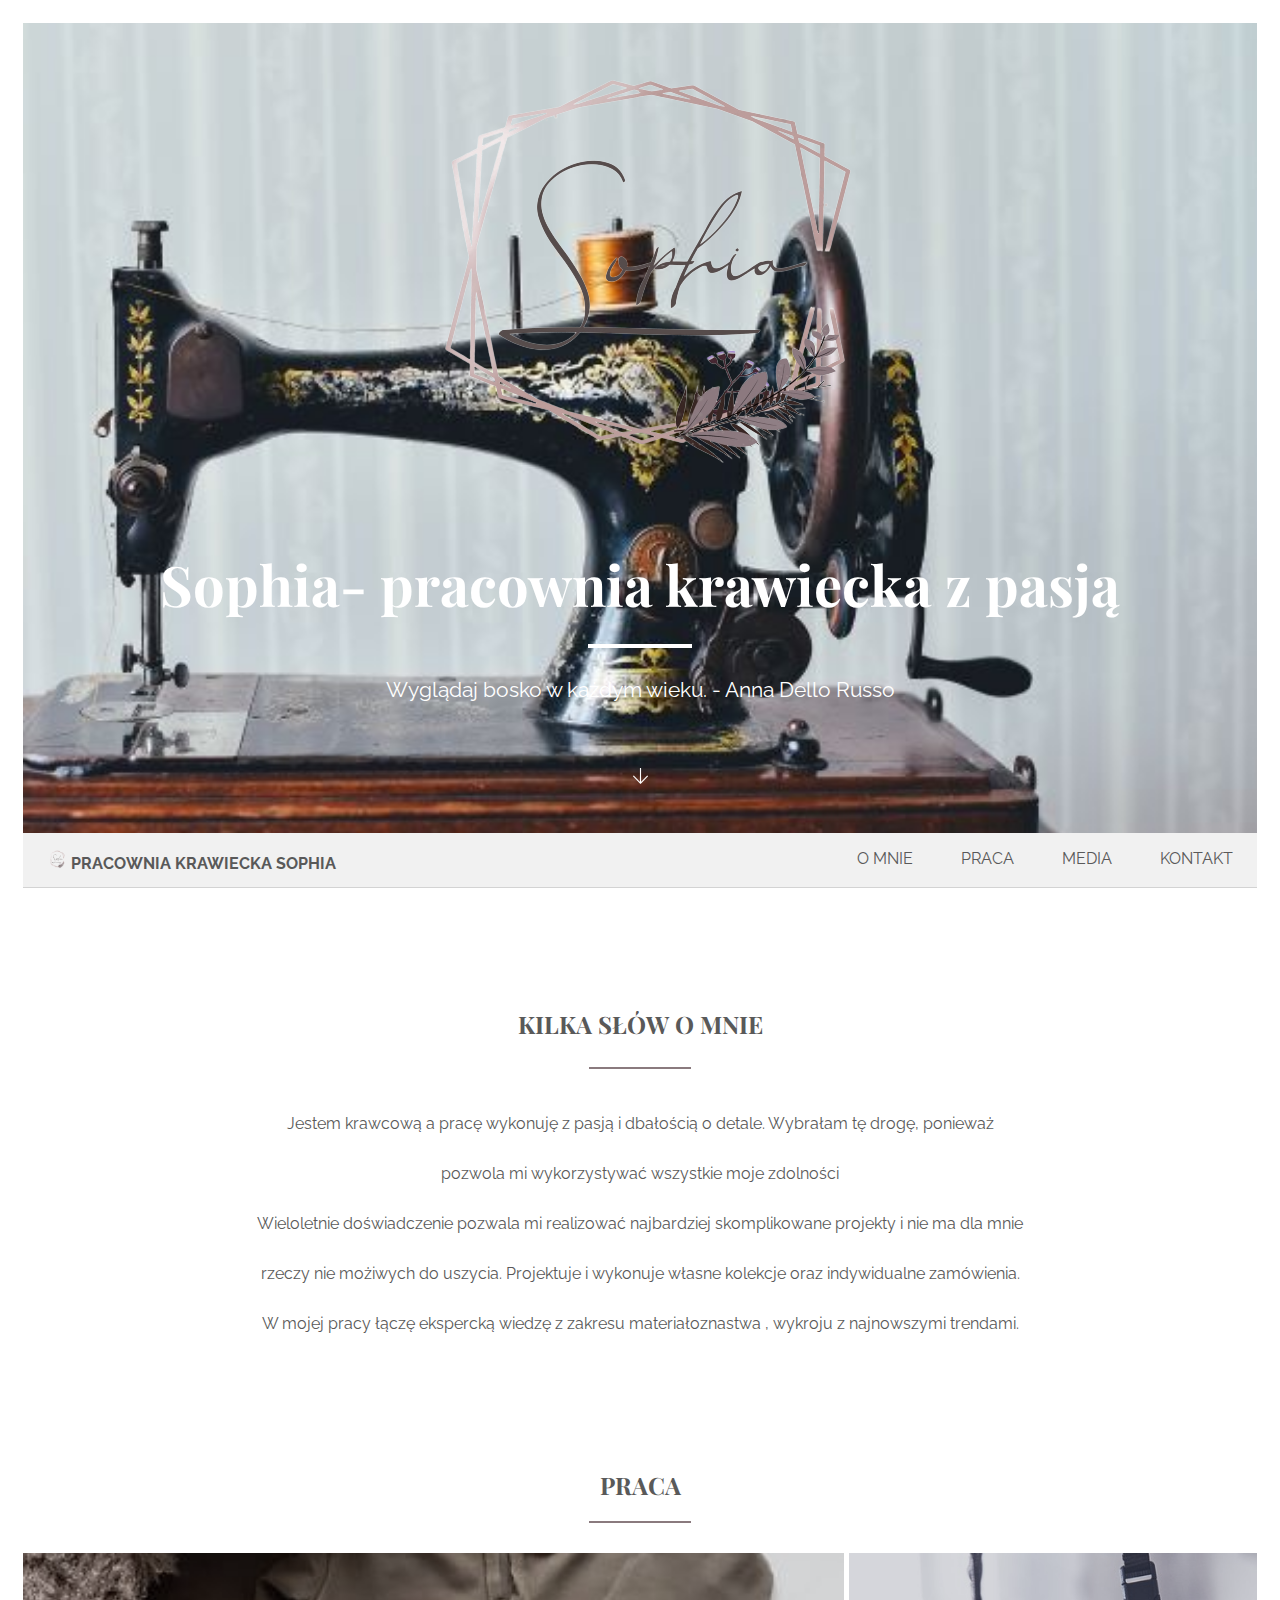
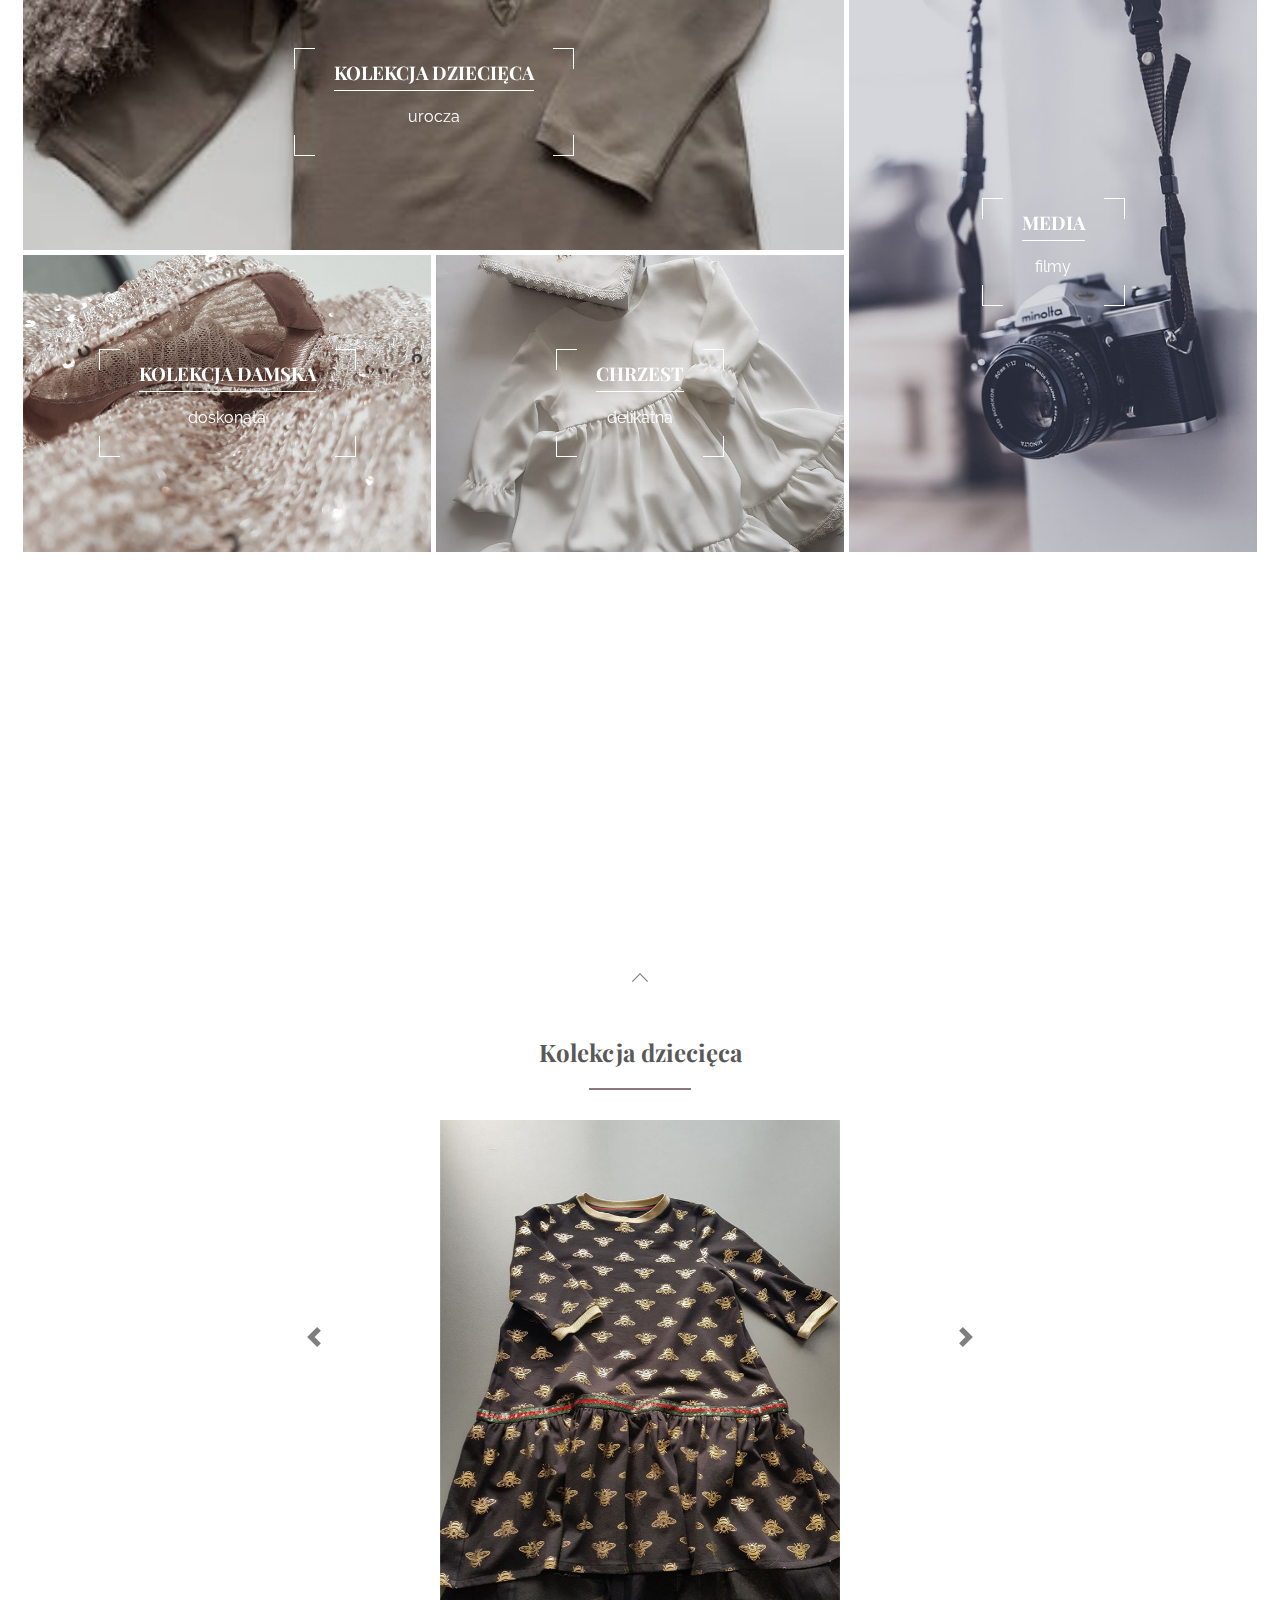
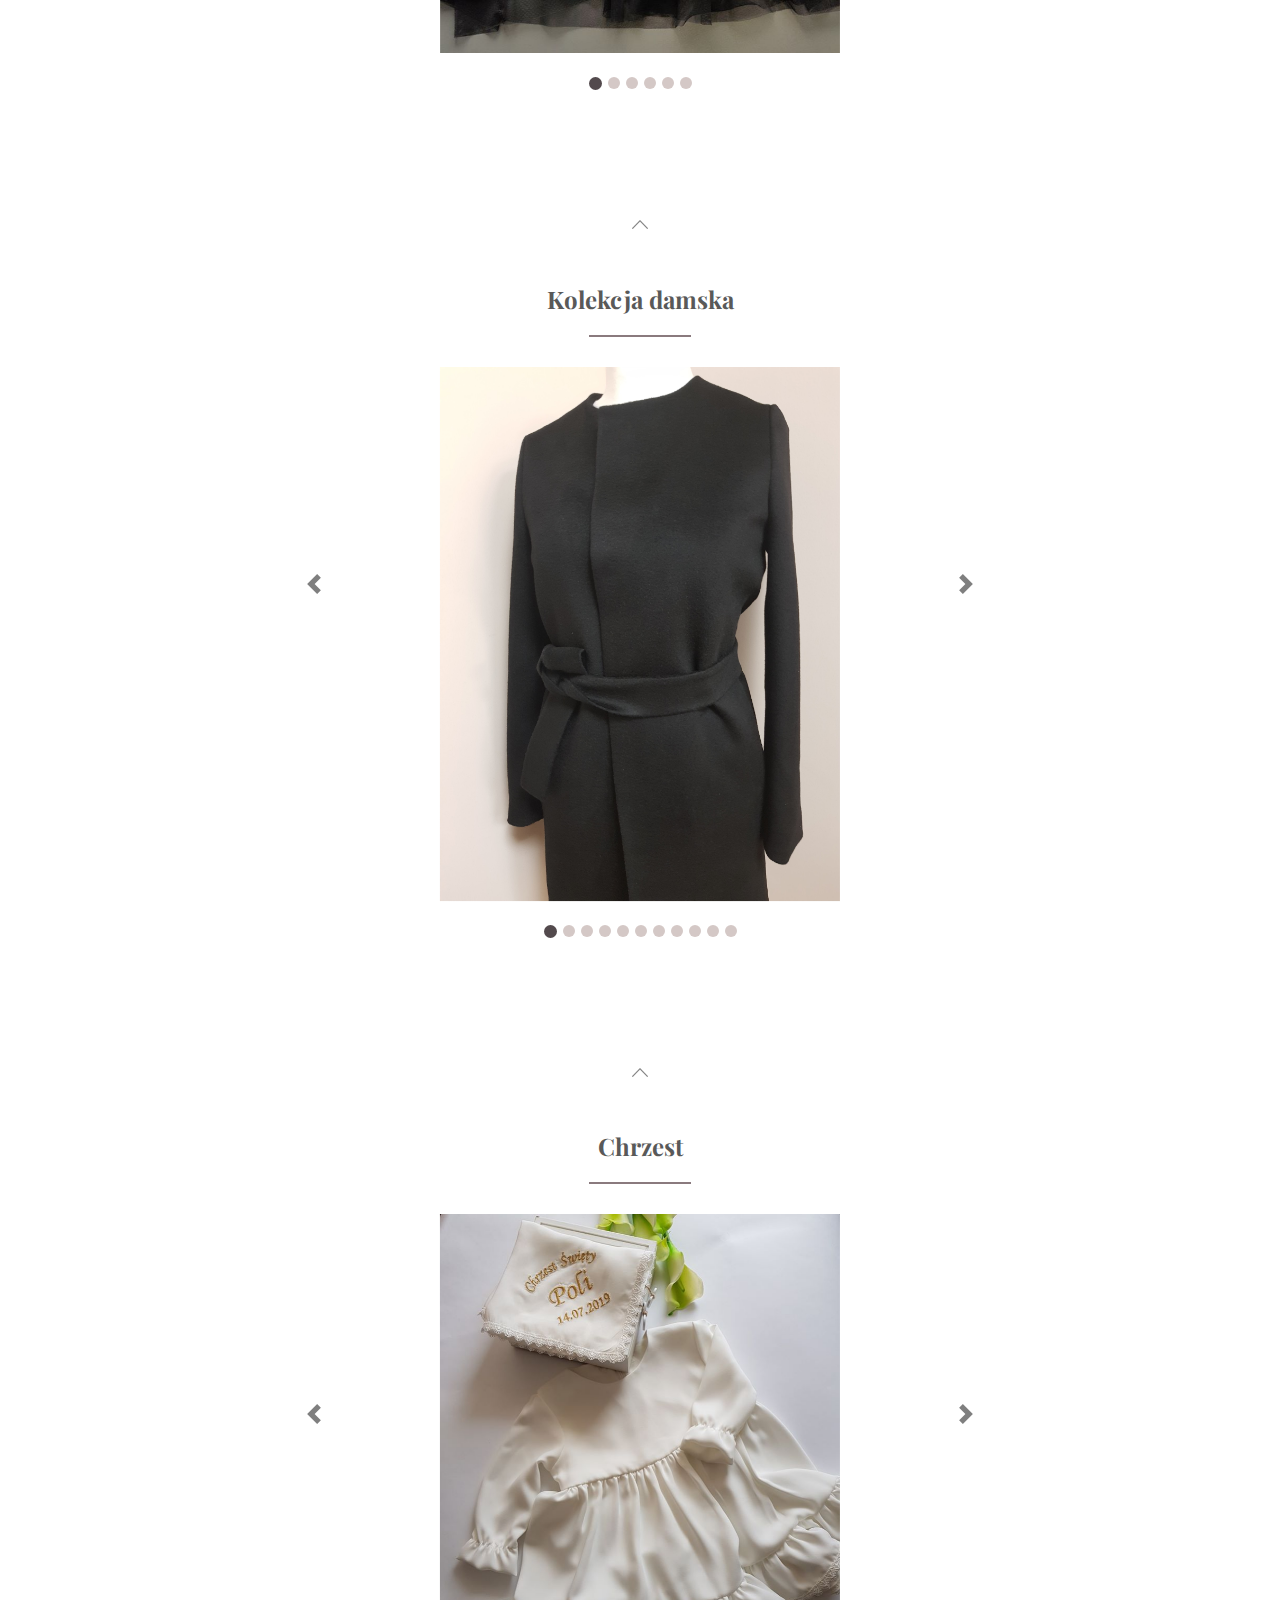
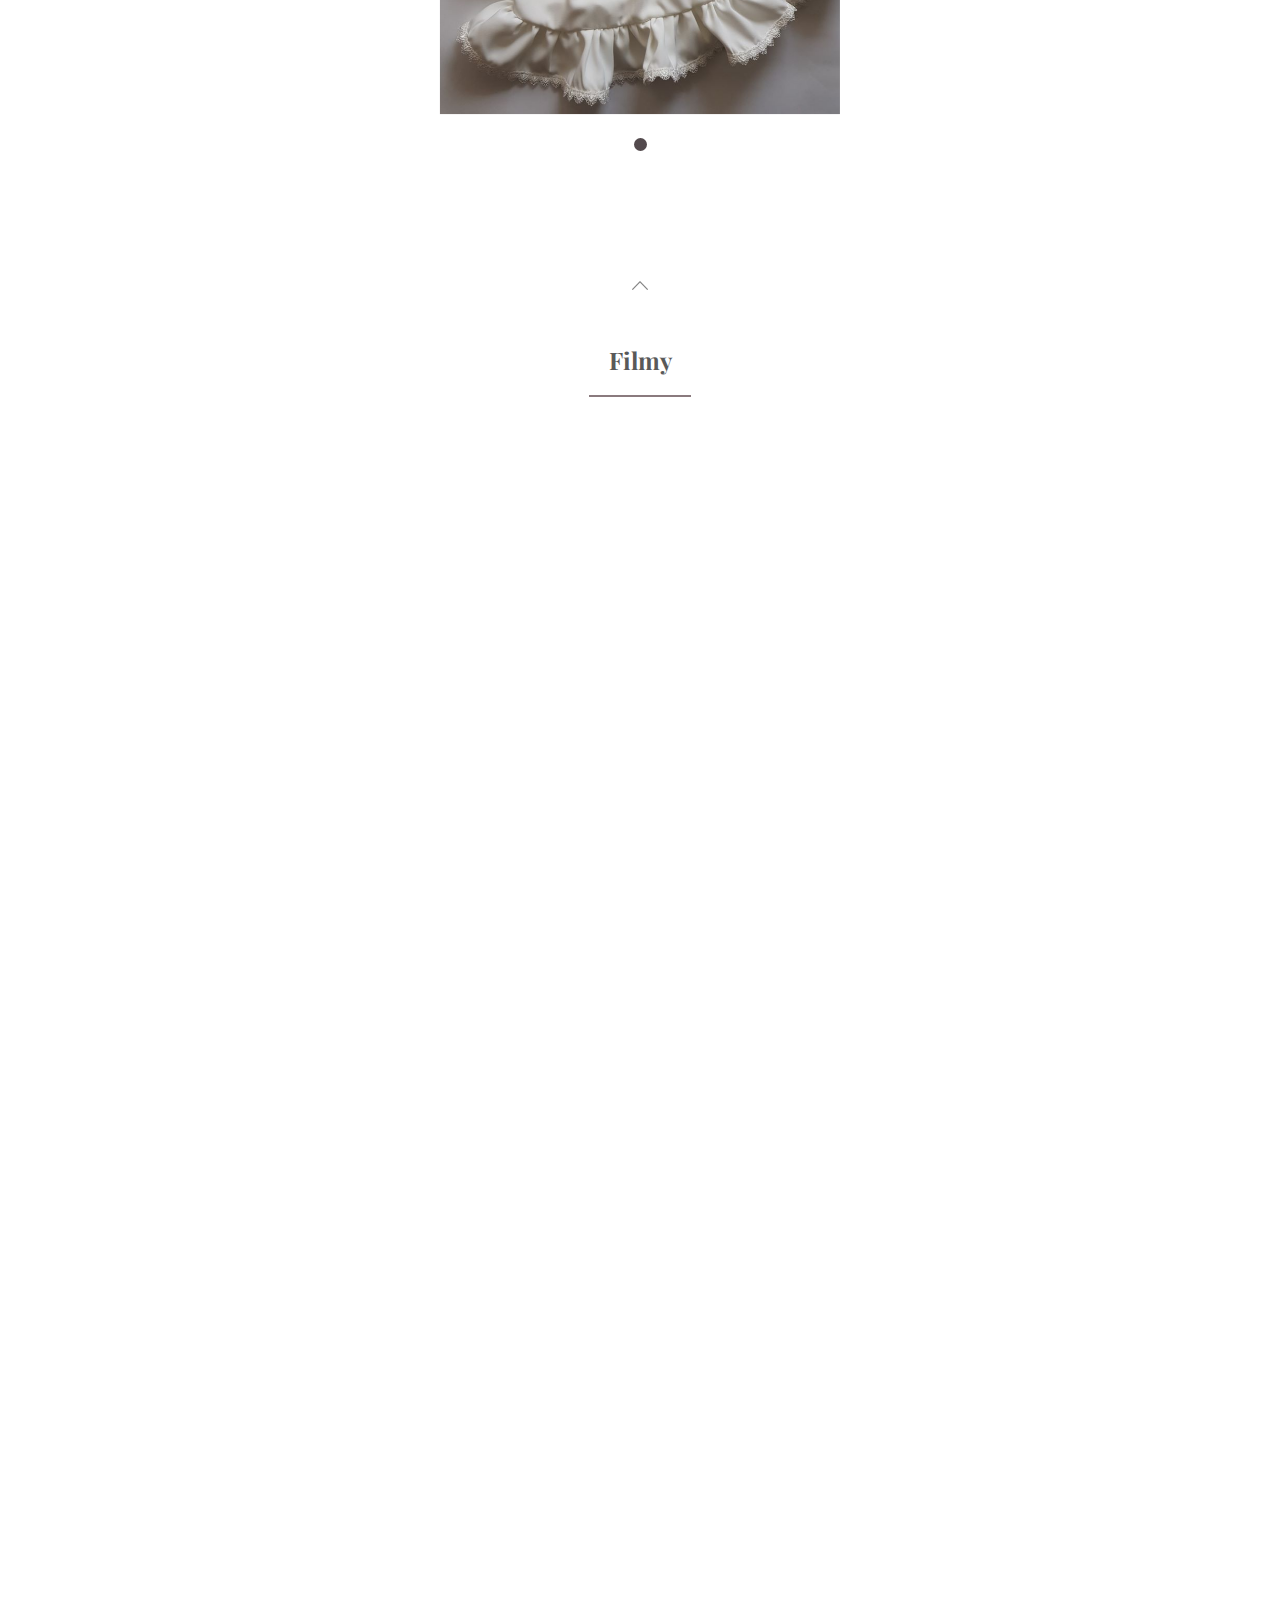
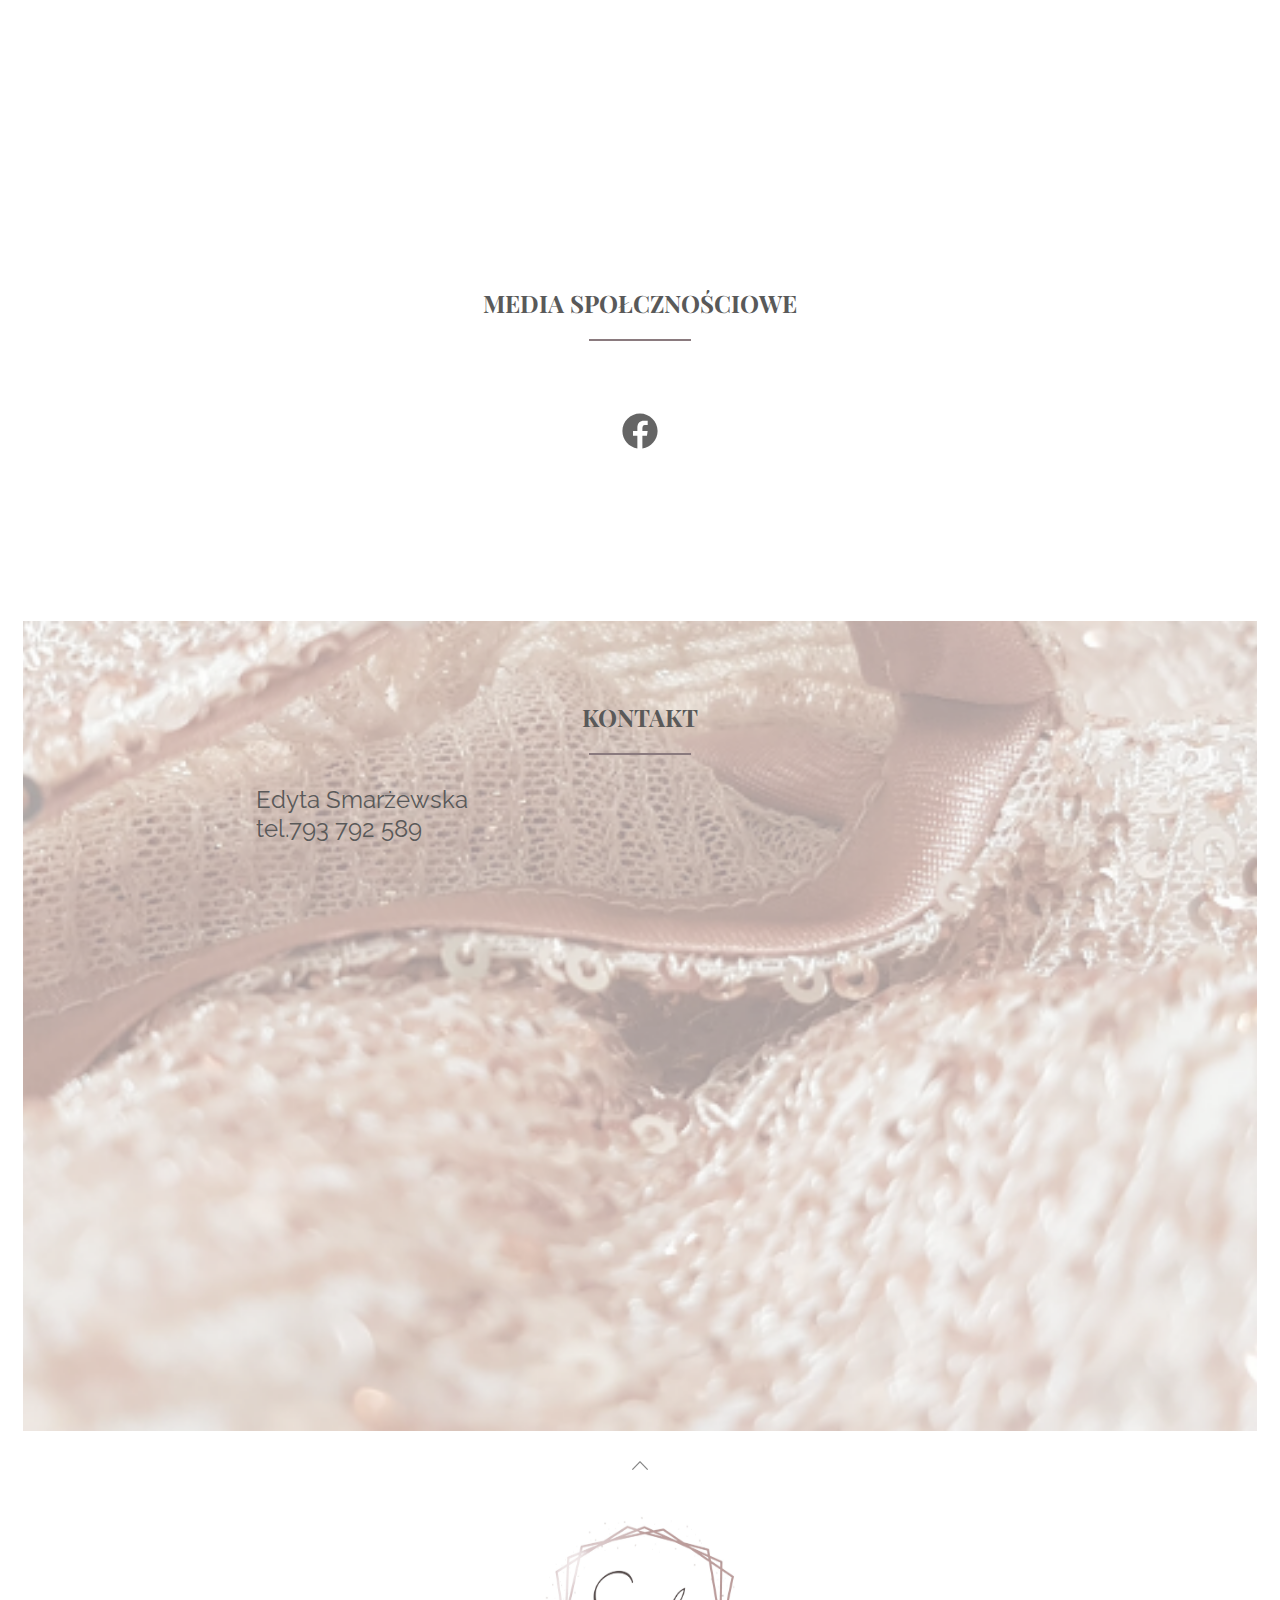
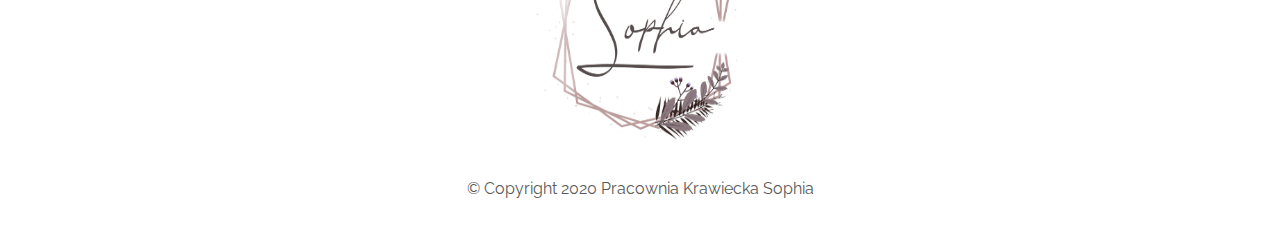
<file: sopfia/index.html>
<!DOCTYPE html>
<html lang="pl">

<head>

    <meta charset="UTF-8">
    <meta name="description" content="artist sewing">
    <meta name="viewport" content="width=device-width, initial-scale=1">
    <link rel="stylesheet" href="css/styles.min.css">
    <script src="js/javascript.min.js"></script>
    <link rel="shortcut icon" href="img/logoFa.ico" type="image/x-icon">
    <link rel="icon" href="img/logoFa.ico" type="image/x-icon">

    <title>Pracownia Krawiecka Sophia </title>
    <link href="https://fonts.googleapis.com/css?family=Playfair+Display&display=swap" rel="stylesheet">
    <link href="https://fonts.googleapis.com/css?family=Raleway&display=swap" rel="stylesheet">

    <!--Bootstrap Carousel-->
    <script src="https://ajax.googleapis.com/ajax/libs/jquery/3.4.1/jquery.min.js"></script>
    <script src="https://cdnjs.cloudflare.com/ajax/libs/popper.js/1.14.7/umd/popper.min.js"></script>
    <link rel="stylesheet" href="css/bootstrap_carousel.min.css">
    <script src="js/bootstrap.min.js"></script>

</head>

<body>

<main class="main">

    <section id="welcome" class="welcome">

        <div class="welcome__body">
            <h1 class="welcome__main_title">
                <picture>

                    <source srcset="img/logoBG.png" type="image/png">

                    <img class="welcome__logo" src="img/detail-contact.png" alt="Sophia">
                </picture>
            </h1>
            <h2 class="welcome__title">Sophia- pracownia krawiecka z pasją</h2>
            <hr class="welcome__break">
            <p class="welcome__text">
                Wyglądaj bosko w każdym wieku. - Anna Dello Russo
            </p>
        </div>

        <a href="#about">
            <picture>
                <source srcset="img/compressed/arrowDown.webp" type="image/webp">
                <source srcset="img/arrowDown.png" type="image/png">
                <img class="welcome__arrow" src="img/arrowDown.png" alt="go to about section">
            </picture>
        </a>

    </section>

    <nav class="nav">

        <ul class="nav__list">
            <div class="mobile_button__link">
                <a href="javascript:void(0);" class="mobile_button__icon" onclick="nav_mobile()">&#9776;</a>
            </div>

            <div class="nav__links" id="nav__links">
                <li class="nav__item block--left">
                    <a class="nav__link welcome__logo--link" href="#welcome">
                        <picture>
                            <img style="height: 20px;width: 20px" src="img/logoBG.png">
                            <span><b>Pracownia krawiecka Sophia</b>
                            </span>
                        </picture>
                    </a>
                </li>
                <li class="nav__item"><a class="nav__link" href="#contact">Kontakt</a></li>
                <li class="nav__item"><a class="nav__link" href="#film">Media </a></li>
                <li class="nav__item"><a class="nav__link" href="#works">Praca</a></li>
                <li class="nav__item"><a class="nav__link" href="#about">O mnie</a></li>
            </div>

        </ul>

    </nav>

    <section id="about" class="about">
        <h2 class="about__title">Kilka słów o mnie</h2>
        <hr>
        <span class="about__text" style="line-height:50px">
            Jestem  krawcową a pracę wykonuję  z pasją i dbałością o detale.
            Wybrałam tę drogę, ponieważ pozwola mi  wykorzystywać  wszystkie moje zdolności<br>
            Wieloletnie doświadczenie pozwala mi realizować  najbardziej skomplikowane projekty i nie ma dla mnie rzeczy nie możiwych do uszycia.
            Projektuje i wykonuje własne kolekcje  oraz indywidualne zamówienia. W mojej pracy łączę ekspercką wiedzę z zakresu materiałoznastwa , wykroju z najnowszymi trendami.




        </span>
    </section>

    <section id="works" class="works">

        <h2 class="text--center">Praca</h2>
        <hr>

        <div class="works__body">

            <div class="works__block works__kids">
                <div class="works__block--darker">
                    <a class="works__link" href="#kids">
                        <div class="works__caption">
                            <h3 class="works__title">Kolekcja dziecięca</h3>
                            <p class="works_text"> urocza</p>
                        </div>
                    </a>
                </div>
            </div>

            <div class="works__block works__women">
                <div class="works__block--darker">
                    <a class="works__link" href="#women">
                        <div class="works__caption">
                            <h3 class="works__title">Kolekcja damska</h3>
                            <p class="works_text"> doskonała</p>
                        </div>
                    </a>
                </div>
            </div>


            <div class="works__block works__christening">
                <div class="works__block--darker">
                    <a class="works__link" href="#film">
                        <div class="works__caption">
                            <h3 class="works__title">Chrzest</h3>
                            <p class="works_text">delikatna </p>
                        </div>
                    </a>
                </div>
            </div>
            <div class="works__block works__media">
                <div class="works__block--darker">
                    <a class="works__link" href="#film">
                        <div class="works__caption">
                            <h3 class="works__title">Media</h3>
                            <p class="works_text">filmy </p>
                        </div>
                    </a>
                </div>
            </div>
        </div>

        </div>

        <div class="video__line&#45;&#45;leftUp"></div>


    </section>
    <section id="kids">

        <!--Carousel kids-->

        <div id="carousel-kids" class="carousel slide" data-ride="carousel">
            <a href="#welcome">
                <picture>
                    <source srcset="img/compressed/angleUp.webp" type="image/webp">
                    <source srcset="img/angleUp.png" type="image/png">
                    <img class="footer__angle_up" src="img/angleUp.png" alt="go to start of the site">
                </picture>
            </a>
            <h2>Kolekcja dziecięca</h2>
            <hr>

            <div class="carousel-inner">
                <div class="carousel-item active">

                    <img class="carousel-img" src="img/dz1.jpg" alt="kids">
                </div>
                <div class="carousel-item">

                    <img class="carousel-img" src="img/dz2.jpg" alt="kids">
                </div>
                <div class="carousel-item">
                    <img class="carousel-img" src="img/dz3.jpg" alt="kids">
                </div>
                <div class="carousel-item">
                    <img class="carousel-img" src="img/dz4.jpg" alt="kids">
                </div>
                <div class="carousel-item">
                    <img class="carousel-img" src="img/dz5.jpg" alt="kids">
                </div>
                <div class="carousel-item">
                    <img class="carousel-img" src="img/dz6.jpg" alt="kids">
                </div>

            </div>
            <!-- Left and right controls -->
            <a class="carousel-control-prev" href="#carousel-kids" role="button" data-slide="prev"
               style="color: goldenrod">
                <span class="carousel-control-prev-icon" aria-hidden="true"></span>
                <!-- <span class="sr-only">Previous</span>-->
            </a>
            <a class="carousel-control-next" href="#carousel-kids" role="button" data-slide="next"
               style="color: goldenrod">
                <span class="carousel-control-next-icon" aria-hidden="true" style="color: goldenrod"></span>
                <!--   <span class="sr-only">Następn</span>-->
            </a>

            <ol class="carousel-indicators">
                <li data-target="#carousel" data-slide-to="0" class="active"></li>
                <li data-target="#carousel" data-slide-to="1"></li>
                <li data-target="#carousel" data-slide-to="2"></li>
                <li data-target="#carousel" data-slide-to="3"></li>
                <li data-target="#carousel" data-slide-to="4"></li>
                <li data-target="#carousel" data-slide-to="5"></li>


            </ol>

        </div>


    </section>

    <section id="women">

        <!--kolekcja damska-->


        <div id="carousel-women" class="carousel slide" data-ride="carousel">
            <a href="#welcome">
                <picture>
                    <source srcset="img/compressed/angleUp.webp" type="image/webp">
                    <source srcset="img/angleUp.png" type="image/png">
                    <img class="footer__angle_up" src="img/angleUp.png" alt="go to start of the site">
                </picture>
            </a>
            <h2>Kolekcja damska</h2>
            <hr>
            <div class="carousel-inner">
                <div class="carousel-item active">
                    <img class="carousel-img" src="img/women1.jpg" alt="women">
                </div>
                <div class="carousel-item">

                    <img class="carousel-img" src="img/women1a.jpg" alt="women">
                </div>
                <div class="carousel-item">
                    <img class="carousel-img" src="img/women1b.jpg" alt="women">
                </div>
                <div class="carousel-item">
                    <img class="carousel-img" src="img/women2.jpg" alt="women">
                </div>
                <div class="carousel-item">
                    <img class="carousel-img" src="img/women2a.jpg" alt="women">
                </div>
                <div class="carousel-item">
                    <img class="carousel-img" src="img/women2b.jpg" alt="women">
                </div>
                <div class="carousel-item">
                    <img class="carousel-img" src="img/women3.jpg" alt="women">
                </div>
                <div class="carousel-item">
                    <img class="carousel-img" src="img/women4.jpg" alt="women">
                </div>
                <div class="carousel-item">
                    <img class="carousel-img" src="img/women4a.jpg" alt="women">
                </div>
                <div class="carousel-item">
                    <img class="carousel-img" src="img/women5a.jpg" alt="women">
                </div>
                <div class="carousel-item">
                    <img class="carousel-img" src="img/women5.jpg" alt="women">
                </div>
                <div class="carousel-item">
                    <img class="carousel-img" src="img/women6.jpg" alt="women">
                </div>

            </div>
            <!-- Left and right controls -->
            <a class="carousel-control-prev" href="#carousel-women" role="button" data-slide="prev"
               style="color: goldenrod">
                <span class="carousel-control-prev-icon" aria-hidden="true"></span>
                <!-- <span class="sr-only">Previous</span>-->
            </a>
            <a class="carousel-control-next" href="#carousel-women" role="button" data-slide="next"
               style="color: goldenrod">
                <span class="carousel-control-next-icon" aria-hidden="true" style="color: goldenrod"></span>
                <!--   <span class="sr-only">Następn</span>-->
            </a>

            <ol class="carousel-indicators">
                <li data-target="#carousel" data-slide-to="0" class="active"></li>
                <li data-target="#carousel" data-slide-to="1"></li>
                <li data-target="#carousel" data-slide-to="2"></li>
                <li data-target="#carousel" data-slide-to="3"></li>
                <li data-target="#carousel" data-slide-to="4"></li>
                <li data-target="#carousel" data-slide-to="6"></li>
                <li data-target="#carousel" data-slide-to="7"></li>
                <li data-target="#carousel" data-slide-to="8"></li>
                <li data-target="#carousel" data-slide-to="9"></li>
                <li data-target="#carousel" data-slide-to="10"></li>
                <li data-target="#carousel" data-slide-to="11"></li>


            </ol>


        </div>


    </section>

    <section id="christening">
        <!-- chrzest-->

        <div id="carousel-christening" class="carousel slide" data-ride="carousel">
        <a href="#welcome">
            <picture>
                <source srcset="img/compressed/angleUp.webp" type="image/webp">
                <source srcset="img/angleUp.png" type="image/png">
                <img class="footer__angle_up" src="img/angleUp.png" alt="go to start of the site">
            </picture>
        </a>
        <h2>Chrzest</h2>
        <hr>
        <div class="carousel-inner">
            <div class="carousel-item active">
                <img class="carousel-img" src="img/chrzest.jpg" alt="christening">
            </div>
            <div class="carousel-item">

                <img class="carousel-img" src="img/chrzest.jpg" alt="christening">
            </div>
        </div>
        <!-- Left and right controls -->
        <a class="carousel-control-prev" href="#carousel-christening" role="button" data-slide="prev"
           style="color: goldenrod">
            <span class="carousel-control-prev-icon" aria-hidden="true"></span>
            <!-- <span class="sr-only">Previous</span>-->
        </a>
        <a class="carousel-control-next" href="#carousel-christening" role="button" data-slide="next"
           style="color: goldenrod">
            <span class="carousel-control-next-icon" aria-hidden="true" style="color: goldenrod"></span>
            <!--   <span class="sr-only">Następn</span>-->
        </a>

        <ol class="carousel-indicators">
            <li data-target="#carousel" data-slide-to="0" class="active"></li>
        </ol>

        </div>
    </section>
    <section id="film">
        <!-- filmy-->


        <div id="carousel-film" class="carousel slide" data-ride="carousel">
            <a href="#welcome">
                <picture>
                    <source srcset="img/compressed/angleUp.webp" type="image/webp">
                    <source srcset="img/angleUp.png" type="image/png">
                    <img class="footer__angle_up" src="img/angleUp.png" alt="go to start of the site">
                </picture>
            </a>
            <h2>Filmy</h2>
            <hr>
            <iframe src="https://www.facebook.com/plugins/video.php?href=https%3A%2F%2Fwww.facebook.com%2Fpracowniasophia%2Fvideos%2F413049789606798%2F&show_text=0&width=476" width="476" height="476" style="border:none;overflow:hidden" scrolling="no" frameborder="0" allowTransparency="true" allowFullScreen="true"></iframe>
            <iframe src="https://www.facebook.com/plugins/video.php?href=https%3A%2F%2Fwww.facebook.com%2Fpracowniasophia%2Fvideos%2F1470189119815316%2F&show_text=0&width=476" width="476" height="476" style="border:none;overflow:hidden" scrolling="no" frameborder="0" allowTransparency="true" allowFullScreen="true"></iframe>
            <iframe src="https://www.facebook.com/plugins/video.php?href=https%3A%2F%2Fwww.facebook.com%2Fpracowniasophia%2Fvideos%2F487349585204666%2F&show_text=0&width=476" width="476" height="476" style="border:none;overflow:hidden" scrolling="no" frameborder="0" allowTransparency="true" allowFullScreen="true"></iframe>
            <iframe src="https://www.facebook.com/plugins/video.php?href=https%3A%2F%2Fwww.facebook.com%2Fpracowniasophia%2Fvideos%2F873767423017849%2F&show_text=0&width=476" width="476" height="476" style="border:none;overflow:hidden" scrolling="no" frameborder="0" allowTransparency="true" allowFullScreen="true"></iframe>
            <iframe src="https://www.facebook.com/plugins/video.php?href=https%3A%2F%2Fwww.facebook.com%2Fpracowniasophia%2Fvideos%2F549647945846319%2F&show_text=0&width=476" width="476" height="476" style="border:none;overflow:hidden" scrolling="no" frameborder="0" allowTransparency="true" allowFullScreen="true"></iframe>
            <iframe src="https://www.facebook.com/plugins/video.php?href=https%3A%2F%2Fwww.facebook.com%2Fpracowniasophia%2Fvideos%2F2165781450389531%2F&show_text=0&width=476" width="476" height="476" style="border:none;overflow:hidden" scrolling="no" frameborder="0" allowTransparency="true" allowFullScreen="true"></iframe>
        </div>

    </section>
    <!--follow-->

    <section id="follow" class="follow">

        <h2 class="follow__title">Media społcznościowe </h2>
        <hr>
        <ul class="follow__list">
            <li class="follow__item">
                <a class="follow__link" href="https://www.facebook.com/pg/pracowniasophia">
                    <img class="follow__img" src="icons/icons8-facebook.svg" alt="facebook">
                </a>
            </li>


        </ul>

    </section>

    <!--contact-->

    <section id="contact" class="contact">
        <div class="contact__body">
            <h2 class="contact__title">Kontakt </h2>
            <hr>
            <p class="adress_text">


                Edyta Smarżewska<br>
                tel.793 792 589 <br>

            </p>
            <!--     <p class="contact__text">Wyślij mi wiadomość </p>
                 <form class="contact__form" action="" method="get">
                     <input class="contact__input" type="text" placeholder="Imię">
                     <input class="contact__input" type="email" placeholder="e-mail">
                     <textarea class="contact__textarea" type="text" placeholder="Treść wiadomości"></textarea>
                     <div class="form__bellow">
                         <button class="btn contact__button block&#45;&#45;right">Wyślij</button>

                     </div>
                 </form>-->
            <iframe src="https://www.google.com/maps/embed?pb=!1m18!1m12!1m3!1d2392.277097489101!2d23.08151341610994!3d53.15906727994013!2m3!1f0!2f0!3f0!3m2!1i1024!2i768!4f13.1!3m3!1m2!1s0x471ffc95053a9aa9%3A0xcd65daf8591c94e!2sPrz%C4%99dzalniana%206l%2C%2015-688%20Bia%C5%82ystok!5e0!3m2!1spl!2spl!4v1577739443882!5m2!1spl!2spl" width=100% height="450" frameborder="0" style="border:0;" allowfullscreen=""></iframe>

        </div>
    </section>

</main>

<footer class="footer">
    <a href="#welcome">
        <picture>
            <source srcset="img/compressed/angleUp.webp" type="image/webp">
            <source srcset="img/angleUp.png" type="image/png">
            <img class="footer__angle_up" src="img/angleUp.png" alt="go to start of the site">
        </picture>
    </a>
    <picture>        <!--      <source srcset="img/compressed/logoFooterMariaAnna.webp" type="image/webp">
              <source srcset="img/logoFooterMariaAnna.png" type="image/png">-->
        <img style="width: 250px; height: 250px" class="footer__logo" src="img/logo.jpg" alt="Sopfia">
    </picture>
    <p class="footerCopyright">© Copyright 2020 Pracownia Krawiecka Sophia</p>
</footer>

</body>
</html>
</file>
<file: sopfia/css/styles.min.css>
html {
    scroll-behavior: smooth
}

body {
    font-family: Raleway, sans-serif;
    color: #595959
}

h1, h2, h3, h4, h5, h6 {
    font-family: 'Playfair Display', serif
}

.btn {
    color: #fff;
    margin: 0 auto;
    padding: 10px 35px 10px 35px;
    text-transform: uppercase;
    background-color: #D4C8C6;
    border: none;
    transition: all .2s ease-in-out
}

.btn:hover {
    cursor: pointer;
    transform: scale(1.1)
}

.main {
    padding: 15px
}

.about hr, .carousel hr, .contact hr, .follow hr, .works hr {
    border: 1px solid #8A7A7E;
    margin-bottom: 30px;
    width: 100px
}

.hidden {
    display: none
}

.block--left {
    float: left !important
}

.block--right {
    float: right
}

.text--center {
    text-align: center
}

.about h2, .contact h2, .follow h2, .works h2 {
    text-transform: uppercase
}

.welcome {
   /* background-image: url( ([data-uri]
);*/
    background-image: url("../img/maszynaXS.jpg");
    background-size: cover;
    text-align: center
}

@media (max-width: 768px) {
    .welcome {
        background-position: center center
    }
}

.welcome__body {
    min-height: 60vh;
    color: #fff;
    display: flex;
    justify-content: center;
     align-items: center;
    flex-direction: column
}


.welcome__main_title {
    margin: 0;
    padding: 0
}

.welcome__logo {
    margin-top: 2vh;
    margin-bottom: 35px;



}

.welcome__logo--link {
    border-bottom: none !important
}

.welcome__break {
    border: 2px solid #fff;
    width: 100px
}

.welcome__title {
    font-size: 3.5em;
    margin-top: 15px;
    margin-bottom: 15px;
   align-items: center;
}

@media (max-width: 576px) {
    .welcome__title {
        font-size: 2.5em
    }
}

.welcome__text {
    font-size: 1.3rem;
    max-width: 40vw
}

@media (max-width: 768px) {
    .welcome__text {
        max-width: 80vw
    }
}

@media (max-width: 576px) {
    .welcome__text {
        font-size: 1.2em
    }
}

.welcome__arrow {
    animation-duration: 6s;
    animation-name: downAndUp;
    animation-iteration-count: infinite;
    margin-top: 4vh;
    margin-bottom: 4vh;
    padding: 1vh
}

@keyframes downAndUp {
    from {
        transform: translateY(0)
    }
    35% {
        transform: translateY(15px)
    }
    70% {
        transform: translateY(0)
    }
    to {
        transform: translateY(0)
    }
}

.nav {
    background-color: #f1f1f1;
    border-bottom: .1px solid #d3d3d3;
    position: -webkit-sticky;
    position: sticky;
    top: 0;
    overflow: hidden;
    z-index: 100
}

.nav__list {
    height: 54px;
    margin: 0;
    padding: 0;
    list-style-type: none;
    overflow: hidden
}

@media (max-width: 768px) {
    .nav__list {
        height: auto
    }
}

.nav__item {
    display: inline-block;
    float: right;
    text-transform: uppercase
}

.nav__mobile_button {
    height: 54px;
    float: right;
    width: 100%;
    text-transform: uppercase
}

.mobile_button__link {
    text-align: center;
    font-size: 2.5rem;
    display: block;
    margin: 0 auto
}

@media (min-width: 769px) {
    .mobile_button__link {
        display: none;
        float: right
    }
}

.mobile_button__icon {
    color: #595959;
    text-decoration: none;
    width: 36px;
    padding-bottom: 5px;
    height: 46px
}

@media (max-width: 768px) {
    .nav__item {
        display: none;
        display: block;
        height: 54px
    }
}

.nav__link {
    color: #595959;
    display: block;
    padding: 4px 4px;
    margin: 12px 20px;
    text-align: center;
    text-decoration: none;
    transition: all .2s ease-in-out
}

.nav__link:hover {
    color: #534A4D;
    transform: scale(1.1)
}

.nav__link--current {
    border-bottom: 2px solid #d07c7c
}

@media screen and (max-width: 768px) {
    .nav__item {
        width: 100%
    }
}

.about {
    align-items: center;
    display: flex;
    flex-direction: column;
    justify-content: center;
    padding-top: 100px;
    padding-bottom: 20px
}

.about__title {
    text-align: center
}

.about__text {
    margin-top: 0;
    text-align: center;
    width: 60vw
}

@media (max-width: 768px) {
    .about__text {
        margin-top: 0;
        margin-bottom: 2vh;
        padding-top: 7vh;
    }
}

@media (max-width: 768px) {
    .about__text {
        width: 80vw
    }
}

@media (max-width: 576px) {
    .about__text {
        width: 80vw
    }
}

.works {
    padding-top: 80px
}

.works__body {
    display: grid;
    filter: grayscale(50%);
    grid-template-columns: 1fr 1fr 1fr;
    grid-template-rows: 1fr 1fr 1fr;
    grid-gap: 5px;
    min-height: 100vh;
    margin-top: 30px;
    text-align: center
}

@media (max-width: 768px) {
    .works__body {
        grid-template-columns: 1fr 1fr;
        grid-template-rows: 1fr 1fr 1fr
    }
}

@media (max-width: 576px) {
    .works__body {
        grid-template-columns: 1fr;
        grid-template-rows: 1fr 1fr 1fr 1fr 1fr 1fr
    }
}

.works__block, .works__block--darker {
    background-size: cover;
    background-position: center center;
    display: flex;
    flex-direction: column;
    justify-content: center;
    align-items: center
}

.works__block--darker {
    height: 100%;
    width: 100%
}

.works__block--darker:hover {
    background: rgba(0, 0, 0, .6)
}

.works__kids {
    display: flex;
    background-image: url(../img/dz6S.jpg);
    grid-area: 1/1/1/3
}

@media (max-width: 768px) {
    .works__kids {
        grid-area: 1/1/2/2
    }
}

@media (max-width: 576px) {
    .works__kids {
        grid-area: 1/1/2/2
    }
}

.works__women {
    background-image: url(../img/detailBG.jpg);
    grid-area: 2/1/2/1
}

@media (max-width: 768px) {
    .works__women {
        grid-area: 1/2/2/3
    }
}

@media (max-width: 576px) {
    .works__women {
        grid-area: 2/1/3/2
    }
}

.works__galeria {
    background-image: url(../img/chrzest.jpg);
    grid-area: 1/3/3/3
}

@media (max-width: 768px) {
    .works__galeria {
        grid-area: 2/1/3/2
    }
}

@media (max-width: 576px) {
    .works__galeria {
        grid-area: 3/1/4/2
    }
}
.works__media {
    background-image: url(../img/analog-1705135_960_720.jpg);
    grid-area: 1/3/3/3
}

@media (max-width: 768px) {
    .works__media {
        grid-area: 2/1/3/2
    }
}

@media (max-width: 576px) {
    .works__media {
        grid-area: 3/1/4/2
    }
}



@media (max-width: 576px) {
    .works__christening {
        grid-area: 3/1/4/2
    }
}

.works__christening {
    background-image: url(../img/chrzest.jpg);
    grid-area: 2/2/3/3
}

@media (max-width: 768px) {
    .works__christening {
        grid-area: 2/2/2/3
    }
}

@media (max-width: 576px) {
    .works__christening {
        grid-area: 4/1/5/2
    }
}


.works__link {
    text-decoration: none
}

.works__caption {
    color: #fff;
    display: flex !important;
    flex-direction: column !important;
    justify-content: center;
    padding: 10px 40px 14px 40px;
    position: relative;
    min-height: 0;
    min-width: 0;
    transition-property: min-width, min-height;
    transition-duration: .7s;
    overflow: hidden
}

.works__caption:hover {
    min-height: 20vh;
    min-width: 15vw
}

@media (max-width: 576px) {
    .works__caption:hover {
        min-height: 10vh;
        min-width: 40vw
    }
}

.works__caption:after, .works__caption:before, .works__caption > :first-child:after, .works__caption > :first-child:before {
    border-color: #fff;
    border-style: solid;
    content: '';
    height: 20px;
    position: absolute;
    width: 20px
}

.video__button, .works__caption:before {
    margin-bottom: 20px
}

.video__button:before, .works__caption:before {
    border-width: 1px 0 0 1px;
    top: 0;
    left: 0
}

.video__button:after, .works__caption:after {
    border-width: 1px 1px 0 0;
    top: 0;
    right: 0
}

.video__button > :first-child:before, .works__caption > :first-child:before {
    border-width: 0 1px 1px 0;
    bottom: 0;
    right: 0
}

.video__button > :first-child:after, .works__caption > :first-child:after {
    border-width: 0 0 1px 1px;
    bottom: 0;
    left: 0
}

.works__text, .works__title {
    margin-top: 0;
    margin-bottom: 0;
    padding-top: 2px;
    padding-bottom: 5px
}

.works__title {
    border-bottom: 1px solid #fff;
    color: #fff;
    text-transform: uppercase;
    place-self: center
}

.works__text {
    color: #fff;
    place-self: center
}

.works__btn {
    background-position: center center;
    display: block;
    margin-top: 40px;
    margin-bottom: 40px
}

.carousel {
    margin: 0 auto;
    margin-top: 120px;
    margin-bottom: 100px;
    text-align: center;
    width: 60vw
}

@media (max-width: 768px) {
    .carousel {
        width: 80vw
    }
}

.carousel__author {
    color: goldenrod;
}

.carousel-indicators {
    margin-top: 30px;
    position: relative !important
}

.carousel-indicators li {
    background-color:  #D4C8C6 !important;
    border-radius: 100%;
    height: 12px !important;
    width: 12px !important
}

.carousel-indicators li.active {
    background-color: #534A4D !important;
    height: 13px !important;
    width: 13px !important
}

.video {
    background-image: url(../img/nitki.jpg);
    background-size: cover;
    background-position: center right;
    display: flex;
    flex-direction: column;
    align-items: center;
    justify-content: center;
    width: 100% !important;
    height: 100% !important;
    min-height: 60vh;
    padding-bottom: 40px
}

.video__button {
    font-size: 2.5em;
    padding: 6px 26px 10px 30px;
    position: relative
}

.video__text {
    margin: 0
}

.video__button:after, .video__button:before, .video__button > :first-child:after, .video__button > :first-child:before {
    position: absolute;
    content: '';
    width: 20px;
    height: 20px;
    border-color: #000;
    border-style: solid
}

.video__link {
    color: #000;
    filter: grayscale(40%);
    text-transform: uppercase;
    text-decoration: none
}

.follow {
    padding-top: 60px;
    padding-bottom: 40px
}

@media (max-width: 576px) {
    .follow {
        padding-top: 80px;
        padding-bottom: 0
    }
}

.follow__title {
    text-align: center
}

.follow__list {
    margin: 0 auto;
    justify-content: center;
    display: flex;
    flex-wrap: wrap;
    flex-direction: row;
    list-style-type: none;
    margin-top: 40px;
    margin-bottom: 100px;
    padding: 0;
    width: 60vw
}

@media (max-width: 576px) {
    .follow__list {
        margin-top: 30px;
        margin-bottom: 90px;
        width: 80vw
    }
}

.follow__item {
    opacity: .6
}

.follow__item:hover {
    background-color: yellow;
    border-radius: 50%;
    transition: background .2s, color .2s;
    filter: invert(100%);
    opacity: 1 !important
}

.follow__item:hover:after {
    pointer-events: none;
    position: absolute;
    height: 96px;
    width: 96px;
    border-radius: 50%;
    content: '';
    -webkit-box-sizing: content-box;
    -moz-box-sizing: content-box;
    box-sizing: content-box;
    box-shadow: inset 0 0 0 10px #000;
    top: 2px;
    left: 2px
}

.follow__link {
    display: flex;
    padding: 30px 30px
}

.follow__img {
    height: 40px;
    width: 40px
}

.contact {
    background-image: url(../img/detail-contact.png);
    background-size: cover;
    background-position: center center;
    margin: 0 auto;
    padding-top: 60px;
    padding-bottom: 110px

}

.adress_text{
    font-size: 24px;
}
.contact__body {
    margin: 0 auto;
    width: 60vw
}

@media (max-width: 576px) {
    .contact__body {
        width: 80vw
    }
}
.carousel-control-next-icon,
.carousel-control-prev-icon{
    filter: invert(100%);
}

.contact__text, .contact__text--required, .contact__title {
    text-align: center
}

.contact__text--required {
    margin-top: 10px;
    margin-bottom: 10px;
    text-align: center
}

.contact__text {
    margin: 0 auto;
    margin-bottom: 40px
}

.contact__form {
    display: flex;
    flex-direction: column;
    margin-top: 60px
}

.contact__input, .contact__textarea {
    border-color: #575757;
    border-style: solid;
    border-width: 1px;
    margin-bottom: 15px;
    padding: 15px 25px 15px 25px
}

.contact__textarea {
    min-height: 100px;
    line-height: 1.25em;
    resize: none
}

.contact__button, .contact__text--required {
    display: inline-block;
    vertical-align: middle
}

@media (max-width: 800px) {
    .contact__text--required {
        display: block;
        float: none;
        text-align: center
    }
}

@media (max-width: 800px) {
    .contact__button {
        display: block;
        float: none;
        margin: 0 auto;
        margin-top: 20px
    }
}

.footer {
    align-items: center;
    display: flex;
    flex-direction: column;
    padding-top: 15px;
    padding-bottom: 10px
}

.footer__angle_up {
    margin-bottom: 30px
}

.footer__logo {
    margin-bottom: 5px
}
</file>
